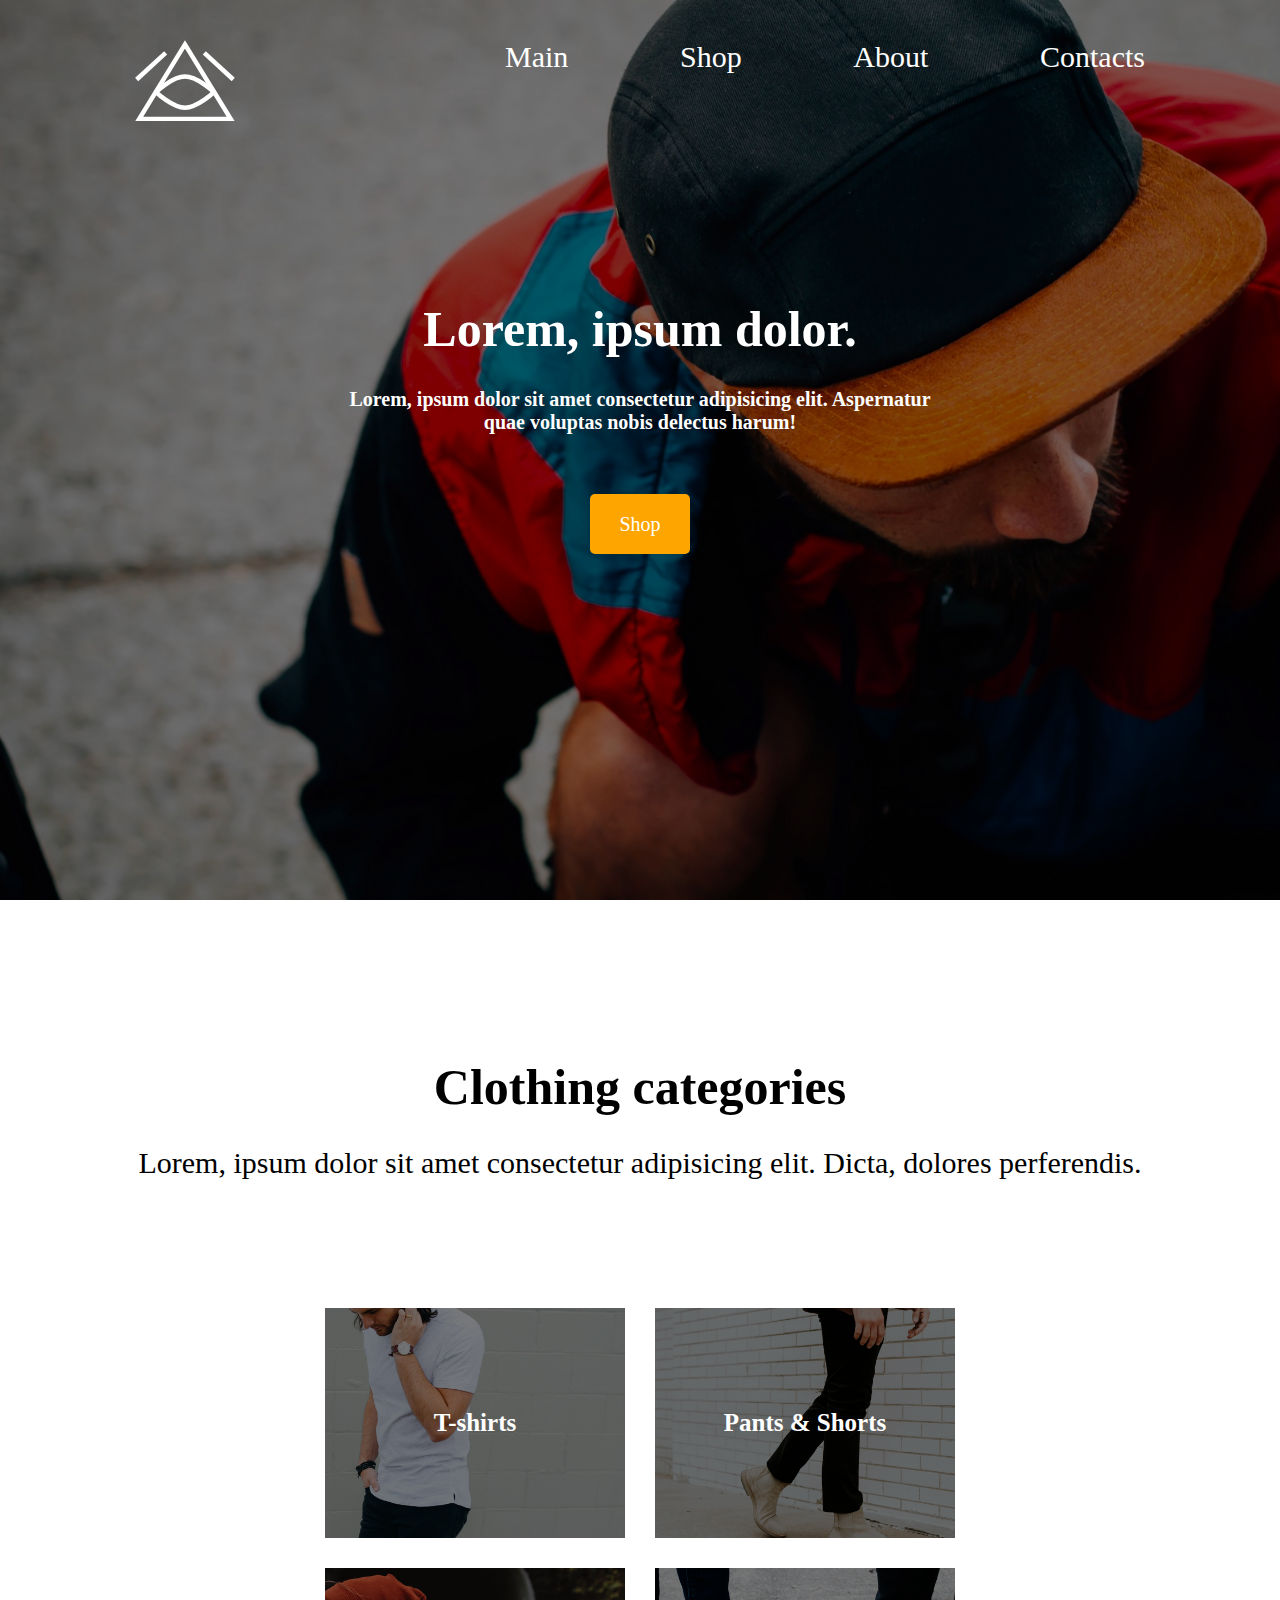
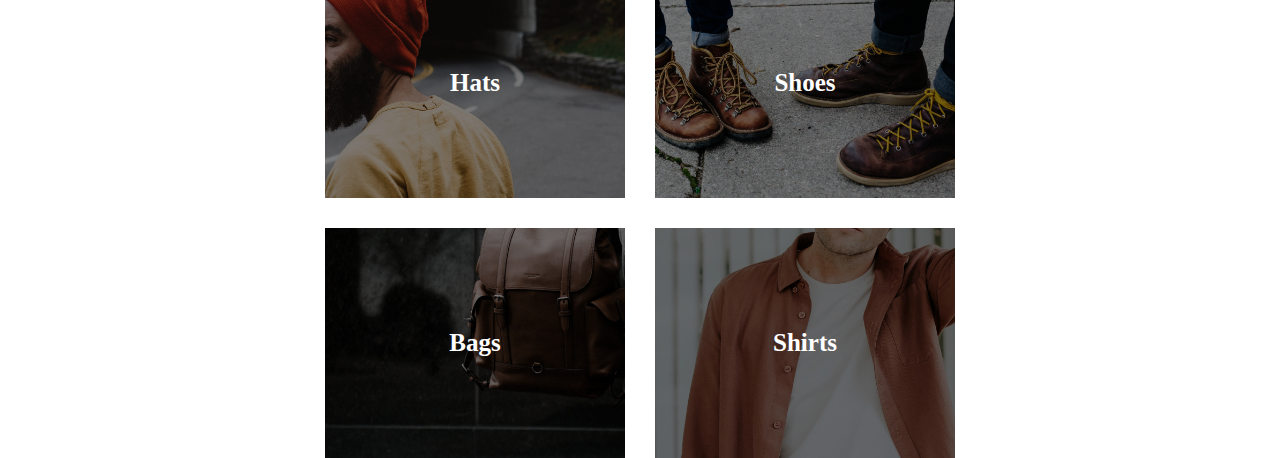
<file: index.html>
<!DOCTYPE html>
<html lang="en">
<head>
    <meta charset="UTF-8">
    <meta http-equiv="X-UA-Compatible" content="IE=edge">
    <meta name="viewport" content="width=device-width, initial-scale=1.0">
    <title>Document</title>
    <link rel="stylesheet" href="css/style.css">
</head>
<body>
    <header>
        <nav>
            <div class="logo">
                <img src="img/logo.svg" alt="">
            </div>
            <ul>
                <li><a href="index.html">Main</a></li>
                <li><a href="shop.html">Shop</a></li>
                <li><a href="about.html">About</a></li>
                <li><a href="contact.html">Contacts</a></li>
            </ul>
        </nav>
    </header>
    <section class="upBlock">
        <div class="upBlock_fon"></div>
        <div class="upBlockContent">
            <h1>Lorem, ipsum dolor.</h1>
            <h4>Lorem, ipsum dolor sit amet consectetur adipisicing elit. Aspernatur quae voluptas nobis delectus harum!</h4>
            <div class="orangeBlock">
                <p>Shop</p>
            </div>
        </div>
    </section>





    <section class="SecondBlock">
        <div class="upTextBlock">
            <h2>Clothing categories</h2>
            <h4>Lorem, ipsum dolor sit amet consectetur adipisicing elit.
                Dicta, dolores perferendis.</h4>
        </div>
        <div class="downGalleryBlock">
            <div class="galleryItems">
                <div class="galleryItem">
                    <div class="galleryImg T-shirts">
                        <!--
                        <img src="img/T-shirts.jpg" alt="">
                        -->
                    </div>
                    <div class="galleryImgText">
                        <p>T-shirts</p>
                    </div>
                </div>

                <div class="galleryItem">
                    <div class="galleryImg Pants">
                         <!--
                        <img src="img/Pants.jpg" alt="">
                         -->
                    </div>
                    <div class="galleryImgText">
                        <p>Pants & Shorts</p>
                    </div>
                </div>

                <div class="galleryItem">
                    <div class="galleryImg Hats">
                        <!--
                        <img src="img/Hats.jpg" alt="">
                        -->
                    </div>
                    <div class="galleryImgText">
                        <p>Hats</p>
                    </div>
                </div>

                <div class="galleryItem">
                    <div class="galleryImg Shoes">
                        <!--
                        <img src="img/Shoes.jpg" alt="">
                        -->
                    </div>
                    <div class="galleryImgText">
                        <p>Shoes</p>
                    </div>
                </div>

                <div class="galleryItem">
                    <div class="galleryImg Bags">
                        <!--
                        <img src="img/Bags.jpg" alt="">
                        -->
                    </div>
                    <div class="galleryImgText">
                        <p>Bags</p>
                    </div>
                </div>

                <div class="galleryItem">
                    <div class="galleryImg Shirts">
                        <!--    
                        <img src="img/Shirts.jpg" alt="">
                        -->
                    </div>
                    <div class="galleryImgText">
                        <p>Shirts</p>
                    </div>
                </div>         
                
                
                
               
            </div>
        </div>
    </section>



</body>
</html>
</file>
<file: css/style.css>
*{
    margin: 0;
    padding: 0;
}

header{
    top: 40px;
    position: absolute;
    display: flex;
    justify-content: space-between;
    width: 100%;
    height: 80px;
    z-index: 10;
}
header .logo{
    width: 100px;
    height: 100px;
}
header .logo img{
    width: 100%;
    height: auto;
}
header li{
    list-style-type: none;
    font-size: 30px;
    color: #fff;
}
header li a{
    color: #fff;
    text-decoration: none;
    border-bottom: 2px solid transparent;
    transition: 0.3s;
}
header li a:hover{
    border-bottom: 2px solid white;
}
header nav {
    width: 100%;
    display: flex;
    justify-content: space-around;
}
header nav ul{
    display: flex;
    width: 50%;
    justify-content: space-between;
}



.upBlock{
   background: url(../img/header_back.jpg);
   background-repeat: no-repeat;
   background-size: cover;
   width: 100%;
   height: 100vh;
   display: flex;
   justify-content: center;
}
.upBlock_fon{
    width: 100%;
    height: 100vh;
    background: #000;
    opacity: 0.5;
 
}
.upBlockContent{
    position: absolute;
    width: 600px;
    top: 300px;
    display: flex;
    justify-content: center;
    align-items: center;
    flex-direction: column;
    color: #fff;
    text-align: center;
   
}
.upBlockContent h1{
    font-size: 50px;
    margin-bottom: 30px;
}
.upBlockContent h4{
    font-size: 20px;
    margin-bottom: 10%;
}
.upBlockContent .orangeBlock{
    font-size: 20px;
    width: 100px;
    height: 60px;
    display: flex;
    justify-content: center;
    align-items: center;
    background: orange;
    border-radius: 5px;
}
.SecondBlock{
    max-width: 1300px;
    margin: 0 auto;
    display: flex;
    flex-direction: column;
    align-items: center;
}
.SecondBlock .upTextBlock{
    margin: 10% 0 10% 0;
    text-align: center;
}
.SecondBlock .upTextBlock h2{
    margin-top: 30px;
    font-size: 50px;
}
.SecondBlock .upTextBlock h4{
    margin-top: 30px;
    font-size: 30px;
    font-weight: 100;
}
.SecondBlock .galleryItems{
    display: grid;
    grid-template-columns: 300px 300px;
    grid-gap: 30px;
}

.galleryItem{
    width: 300px;
    height: 230px;
    display: flex;
    justify-content: center;
    align-items: center;
}






.galleryItem .galleryImg{
    background-size: 150%;
    background-position: center;
    width: 100%;
    height: 100%;
    filter: brightness(.5);
    transition: 0.5s;
}
.galleryItem .galleryImg:hover{
    background-size: 200%;
}
.T-shirts{
    background: url(../img/T-shirts.jpg);
}
.Pants{
    background: url(../img/Pants.jpg);
}
.Hats{
    background: url(../img/Hats.jpg);
}
.Shoes{
    background: url(../img/Shoes.jpg);
}
.Bags{
    background: url(../img/Bags.jpg);
}
.Shirts{
    background: url(../img/Shirts.jpg);
}



.galleryItem .galleryImg img{
    width: 100%;
    height: 100%;
    filter: brightness(.5);
}
.galleryItem .galleryImgText {
    position: absolute;
    font-size: 25px;
    color: #fff;
    font-weight: bold;
}
</file>
